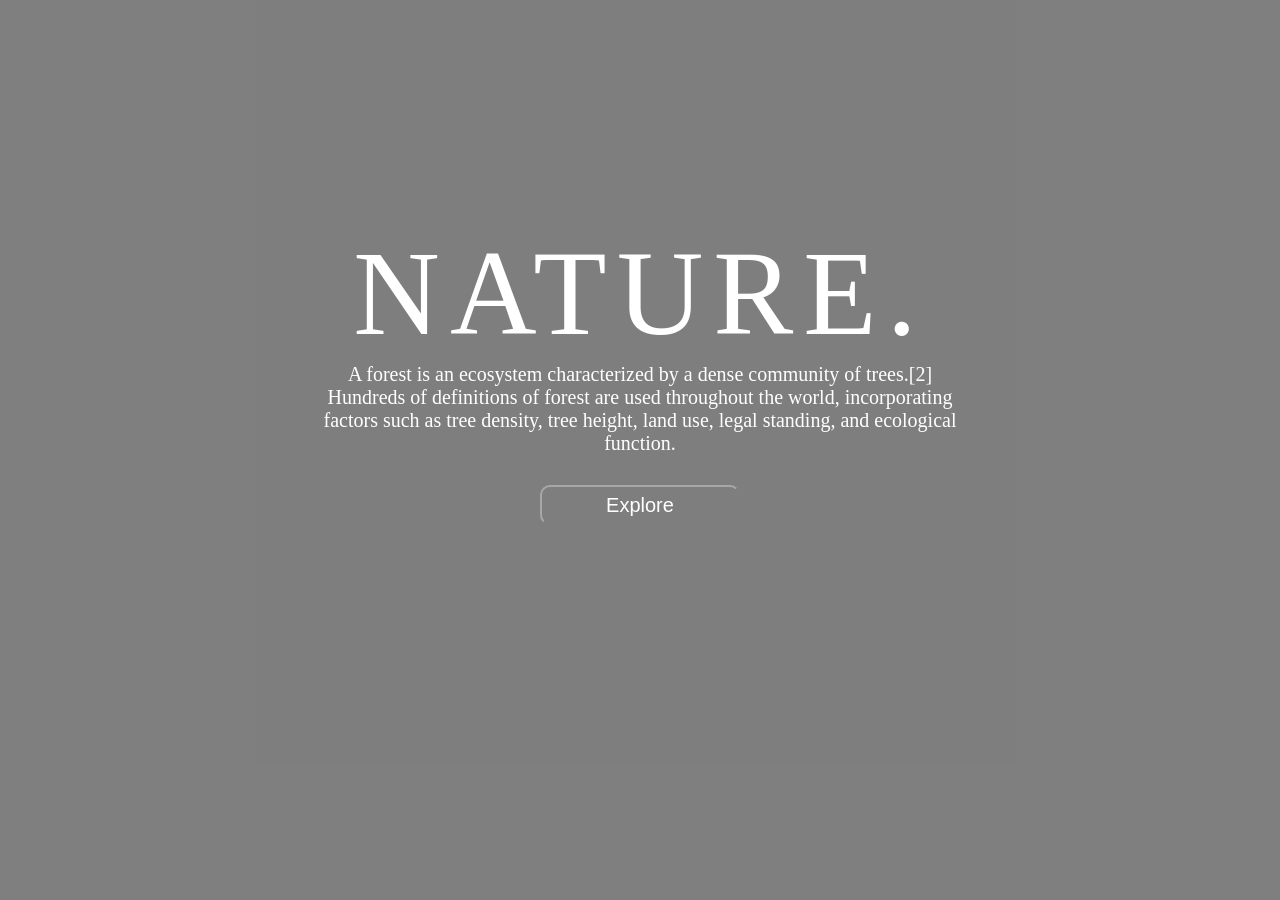
<file: index.html>
<!DOCTYPE html>
<html lang="en">
<head>
    <meta charset="UTF-8">
    <meta name="viewport" content="width=device-width, initial-scale=1.0">
    <title>Document</title>
    <link rel="stylesheet" href="index.css">
</head>
<body>

    <div id="main">
        <div id="layer">
            <div id="content">
            <h1>NATURE.</h1>
            <p> A forest is an ecosystem characterized by a dense community of trees.[2] Hundreds of definitions 
                of forest are used throughout the world, incorporating factors such as tree density, tree height,
                land use, legal standing, and ecological function.</p>
            <button>Explore</button>
            </div>
        </div>
    </div>
    
</body>
</html>
</file>
<file: index.css>
*{
    margin: 0;
    padding: 0;
    box-sizing:border-box;
}

html,body{
    width: 100%;
    height: 100%;
}

#main{
    color: white;
    width: 100%;
    height: 100%;
    background-image: url(https://images.unsplash.com/photo-1511497584788-876760111969?q=80&w=1332&auto=format&fit=crop&ixlib=rb-4.1.0&ixid=M3wxMjA3fDB8MHxwaG90by1wYWdlfHx8fGVufDB8fHx8fA%3D%3D);
    background-position: center;
    background-size: cover;
}

#main #layer{
    width: 100%;
    height: 100%;
    background-color: black;
    opacity: 50%;
}

#layer #content{
    width: 50%;
    height: 50%;
    /* background-color: white; */
    position: absolute;
    transform: translate(-50%,-50%);
    top: 50%;
    left: 50%;
    text-align: center;
}

#content h1{
    color: white;
    font-size: 120px;
    font-weight: 200;
    letter-spacing: 10px;
    font-family: 'Times New Roman', Times, serif;
}

#content p{
   color: white;
    font-size: 20px;
    font-family: 'Times New Roman', Times, serif;
}

#content button {
    font-size: 20px;
    margin-top: 30px;
    width: 200px;
    height: 40px;
    border-radius: 10px;
    background-color: transparent;
   color: white;
}
</file>
<file: project.css>
*{
    margin: 0;
    padding: 0;
    box-sizing:border-box;
}

html,body{
    width: 100%;
    height: 100%;
}

#main{
    color: white;
    width: 100%;
    height: 100%;
    background-image: url(https://images.unsplash.com/photo-1511497584788-876760111969?q=80&w=1332&auto=format&fit=crop&ixlib=rb-4.1.0&ixid=M3wxMjA3fDB8MHxwaG90by1wYWdlfHx8fGVufDB8fHx8fA%3D%3D);
    background-position: center;
    background-size: cover;
}

#main #layer{
    width: 100%;
    height: 100%;
    background-color: black;
    opacity: 50%;
}

#layer #content{
    width: 50%;
    height: 50%;
    /* background-color: white; */
    position: absolute;
    transform: translate(-50%,-50%);
    top: 50%;
    left: 50%;
    text-align: center;
}

#content h1{
    color: white;
    font-size: 120px;
    font-weight: 200;
    letter-spacing: 10px;
    font-family: 'Times New Roman', Times, serif;
}

#content p{
   color: white;
    font-size: 20px;
    font-family: 'Times New Roman', Times, serif;
}

#content button {
    font-size: 20px;
    margin-top: 30px;
    width: 200px;
    height: 40px;
    border-radius: 10px;
    background-color: transparent;
   color: white;
}
</file>
